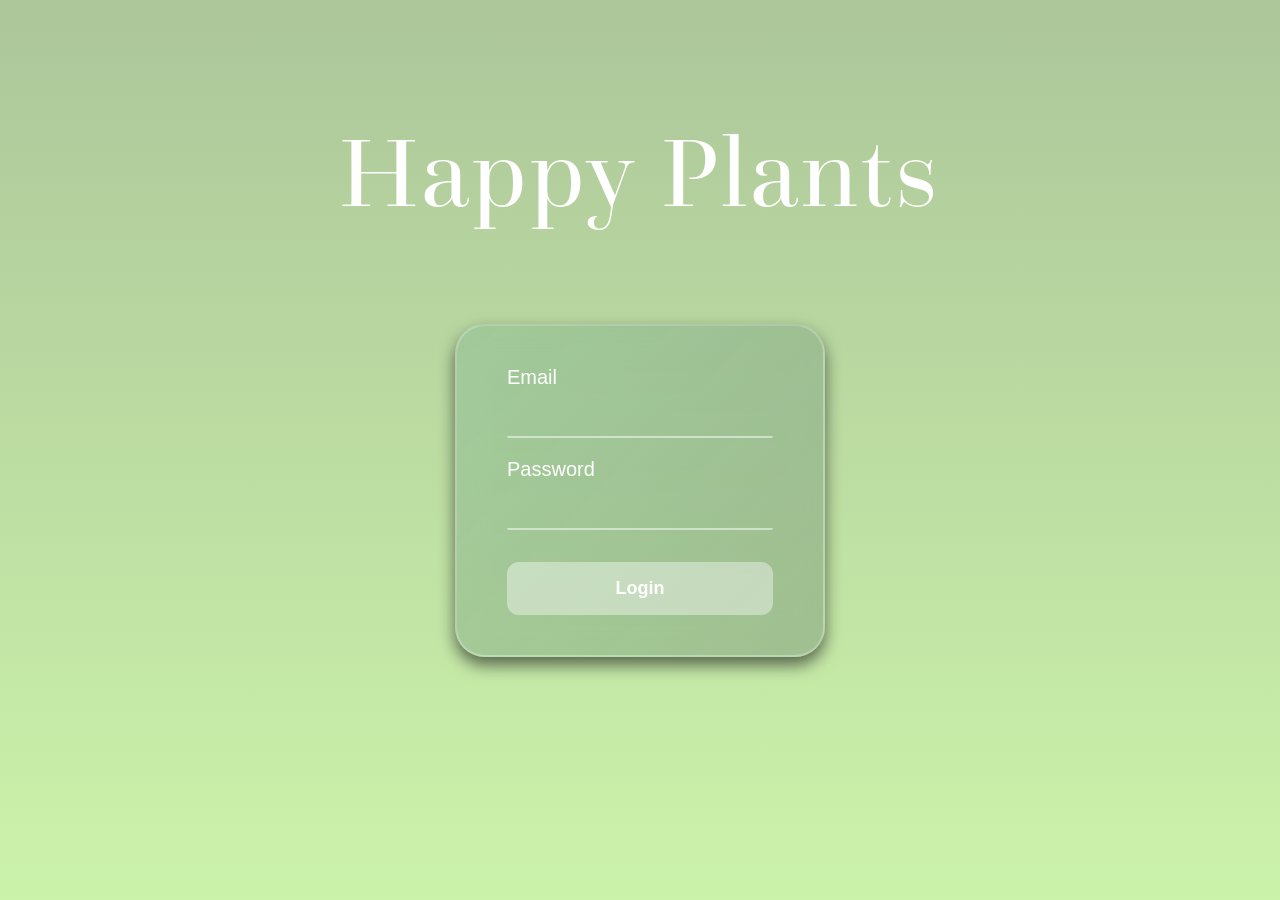
<file: PlantApp2/backend/plantapp/src/main/resources/static/index.html>
<!DOCTYPE html>
<html lang="en">
<head>
  <meta charset="UTF-8">
  <meta name="viewport" content="width=device-width, initial-scale=1.0">
  <title>Login | HappyPlants</title>
  <link rel="stylesheet" href="css/loginStyle.css">
</head>
<body>

<div class="app-title-container">
  <h1 class="app-title">Happy Plants</h1>
</div>

<div class="login-container">
  <form id="login-form" class="login-form">
    <div class="input-group">
      <label>Email</label>
      <input type="email" id="email">
    </div>
    <div class="input-group">
      <label>Password</label>
      <input type="password" id="password">
    </div>
    <button type="submit">Login</button>
  </form>
</div>

<script src="js/login.js"></script>
</body>
</html>
</file>
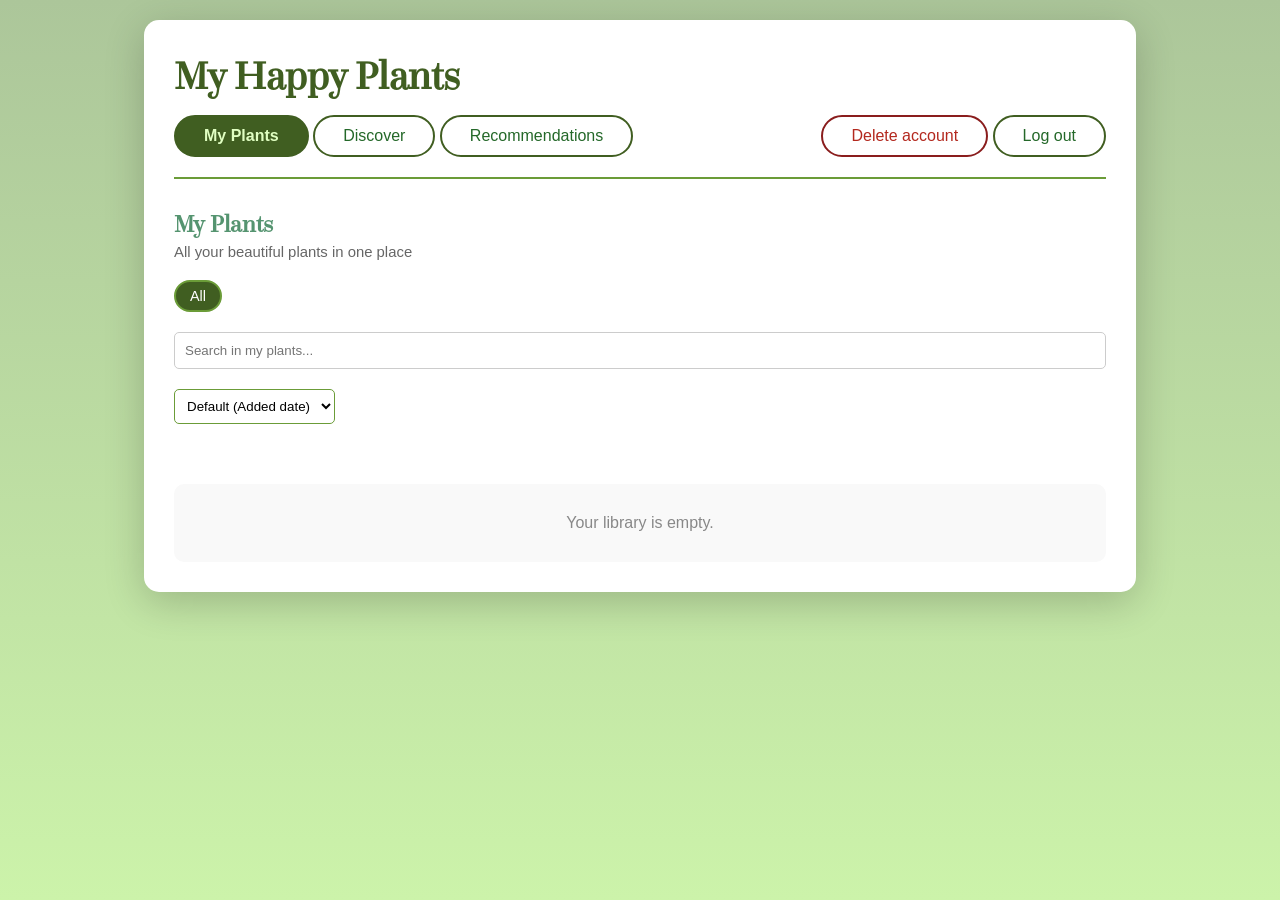
<file: PlantApp2/backend/plantapp/src/main/resources/static/app.html>
<!DOCTYPE html>
<html lang="sv">

<head >
    <meta charset="UTF-8">
    <meta name="viewport" content="width=device-width, initial-scale=1.0">
    <title>My Happy Plants</title>
    <link rel="stylesheet" href="css/style.css">
</head>

<body>
    <div class="container">
        <header>
            <h1>My Happy Plants</h1>
            <nav>
                <div>
                    <button class="nav-btn active" onclick="showSection('library')"
                            data-tooltip="View your saved plants">
                        My Plants
                    </button>
                    <button class="nav-btn" onclick="showSection('discover')"
                            data-tooltip="View all available plants">
                        Discover
                    </button>
                    <button class="nav-btn" onclick="showSection('recommended')"
                            data-tooltip="Find new plants based on your library">
                        Recommendations
                    </button>
                </div>

                <div>
                    <button id="delete-btn" class="nav-btn delete"
                            data-tooltip="Delete your account">
                        Delete account
                    </button>
                    <button id="logout-btn" class="nav-btn logout"
                            data-tooltip="Log out from your account">
                        Log out
                    </button>
                </div>

                
            </nav>
        </header>

        <main>
            <!-- DISCOVER: Browse available plants -->
            <section id="discover-section" class="hidden">
                <h2>Discover Plants</h2>
                <p class="section-description">Find plants you like and add them to your library</p>
                <div class="search-box">
                    <input type="text" id="plant-search-input" placeholder="Search by plant name (e.g. Aloe)... "
                        oninput="handleSearch()">
                    <button class="btn-search" oninput="handleSearch()">Search</button>
                </div>
                <div id="discover-grid" class="plant-grid"></div>
            </section>

            <!-- LIBRARY: User's saved plants -->
            <section id="library-section">
                <h2>My Plants</h2>
                <p class="section-description">All your beautiful plants in one place</p>
                <div id="room-tabs" class="room-tabs"></div>
                <div class="search-box">
                    <input type="text" id="library-search-input" placeholder="Search in my plants..."
                        oninput="handleLibrarySearch()">
                </div>

                <div class="library-controls">
                    <select id="sort-library-select" onchange="handleSortChange()">
                        <option value="default">Default (Added date)</option>
                        <option value="water-status">Thirstiest First 💧</option>
                        <option value="name">Name (A-Z)</option>
                    </select>
                </div>

                <div id="library-grid" class="plant-grid"></div>
                <p id="empty-library-msg" class="empty-message">
                    You have no plants yet. Go to <strong>Discover</strong> to add some! 🌿
                </p>
            </section>

            <!-- Recommendations - based on users added plants -->
            <section id="recommended-section" class="hidden">
                <h2>Recommendations</h2>
                <p class="section-description">Here you can find recommended plants based on your current plants</p>
                <div id="recommended-grid" class="plant-grid"></div>
            </section>
        </main>
    </div>

    <div id="plant-modal" class="modal hidden">
        <div class="modal-content">
            <button class="modal-close" onclick="closePlantModal()">✕</button>
            <div id="plant-info-container"></div>
        </div>
    </div>

    <div id="plant-add-modal" class="modal hidden">
        <div class="modal-content">
            <span class="close-btn" onclick="closePlantAddModal()">&times;</span>
            <h3 id="modal-plant-name">🌿 Add Plant</h3>
            <label for="modal-nickname">Would you like to add a nickname to your plant?</label>
            <input type="text" id="modal-nickname" placeholder="Add a nickname (optional)" maxlength="30">
            <label for="modal-location">Would you like to specify the  location:</label>
            <select id="modal-location">
                <option value="" selected>Select room (optional)</option>
                <option value="Living Room">Living Room</option>
                <option value="Bedroom">Bedroom</option>
                <option value="Kitchen">Kitchen</option>
                <option value="Office">Office</option>
            </select>
            <button id="modal-add-btn">Add to My Plants</button>
        </div>
    </div>

    <div id="plant-edit-modal" class="modal hidden">
        <div class="modal-content">
            <span class="close-btn" onclick="closePlantEditModal()">&times;</span>
            <h3>Edit Plant</h3>
            <label for="modal-nickname">Plant nickname:</label>
            <input type="text" id="modal-edit-nickname" placeholder="" maxlength="30">
            <label for="modal-location">Plant location:</label>
            <select id="modal-edit-location">
                <option value="" selected>Select room (optional)</option>
                <option value="Living Room">Living Room</option>
                <option value="Bedroom">Bedroom</option>
                <option value="Kitchen">Kitchen</option>
                <option value="Office">Office</option>
            </select>
            <button id="modal-edit-btn">Edit</button>
        </div>
    </div>

    <script src="js/PlantTemplate.js"></script>
    <script src="js/userPlant.js"></script>
    <script src="js/api.js"></script>
    <script src="js/app.js"></script>
</body>

</html>
</file>
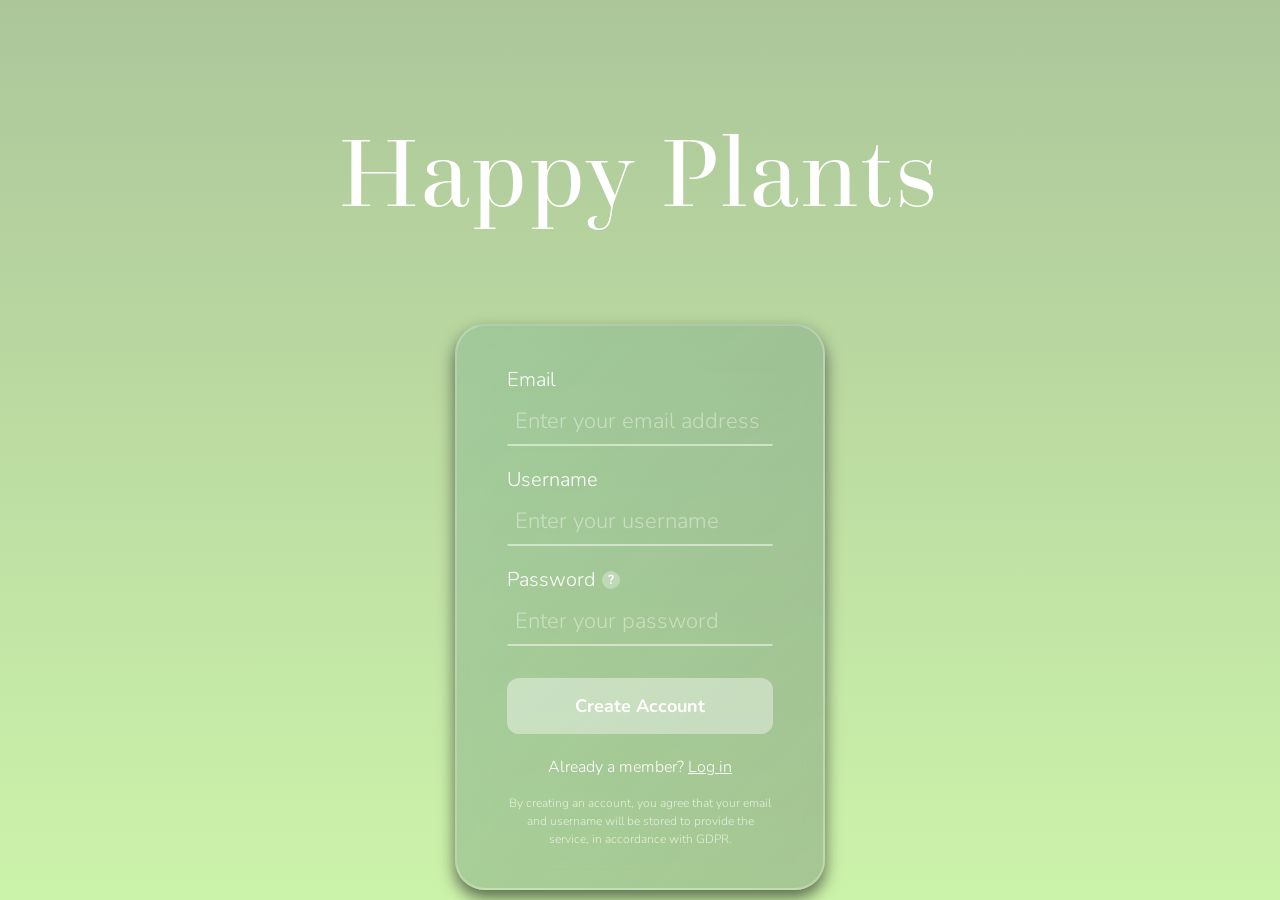
<file: PlantApp2/backend/plantapp/src/main/resources/static/register.html>
<!DOCTYPE html>
<html lang="en">

<head>
    <meta charset="UTF-8">
    <meta name="viewport" content="width=device-width, initial-scale=1.0">
    <title>Register | HappyPlants</title>
    <link rel="preconnect" href="https://fonts.googleapis.com">
    <link rel="preconnect" href="https://fonts.gstatic.com" crossorigin>
    <link href="https://fonts.googleapis.com/css2?family=Nunito:ital,wght@0,200..1000;1,200..1000&display=swap" rel="stylesheet">
    <link rel="stylesheet" href="css/loginStyle.css">
</head>

<body>
<div class="app-title-container">
    <h1 class="app-title">Happy Plants</h1>
</div>
<div class="register-container">
    <form id="register-form" class="register-form">
        <div class="input-group">
            <label for="reg-email">Email</label>
            <input type="email" id="reg-email" placeholder="Enter your email address">
        </div>
        <div class="input-group">
            <label for="reg-username">Username</label>
            <input type="text" id="reg-username" placeholder="Enter your username">
        </div>
        <div class="input-group">
            <div class="label-row">
                <label for="reg-password">Password</label>
                <span class="field-hint" data-hint="Use at least 8 characters. Include uppercase, lowercase, numbers and symbols for a stronger password.">?</span>
            </div>
            <input type="password" id="reg-password" placeholder="Enter your password">
        </div>

        <button type="submit" class="register-button">Create Account</button>

        <p class="signup-link">Already a member? <a href="index.html">Log in</a></p>

        <p class="gdpr-notice">
            By creating an account, you agree that your email and username
            will be stored to provide the service, in accordance with GDPR.
        </p>
    </form>
</div>
<p id="message"></p>
</body>
</html>

<script src="js/login.js"></script>
</file>
<file: PlantApp2/backend/plantapp/src/main/resources/static/css/loginStyle.css>
* {
    box-sizing: border-box;
    margin: 0;
    padding: 0;
    font-family: 'Nunito', sans-serif;
    font-weight: 300;
}

body {
    height: 100vh;
    display: flex;
    flex-direction: column;
    align-items: center;
    background: linear-gradient(180deg, #acc69a 0%, #ccf3aa 100%);
}


/* ---------------------------- Front Page Title -------------------------------- */


.app-title-container {
    margin-top: 12vh;
    
}

@font-face {
    font-family: 'LogoFont';
    src: url('./logo_font.otf') format('opentype');
    font-weight: normal;
    font-style: normal;
}

.app-title {
    font-family: 'LogoFont', serif;
    font-size: 100px;
    color: #ffffff;
    letter-spacing: 3px;
    
}


/* ---------------------------- Login Container -------------------------------- */


.login-container,
.register-container {
    background: linear-gradient(135deg, rgba(130, 183, 146, 0.41), rgba(104, 128, 110, 0.38));
    backdrop-filter: blur(15px);
    -webkit-backdrop-filter: blur(15px);
    border-radius: 30px;
    padding: 40px 50px;
    margin-top: 10vh;
    box-shadow: 0 8px 16px rgba(17, 17, 17, 0.6);
    border: rgba(255, 255, 255, 0.24) solid 2px;
    width: 370px;
    text-align: center;
}


/* ---------------------------- Input Fields -------------------------------- */


.input-group {
    margin-bottom: 20px;
    text-align: left;
}

.input-group label {
    display: block;
    margin-bottom: 5px;
    color: #ffffff;
    font-size: 20px;
}

.input-group input {
    width: 100%;
    border: none;
    border-bottom: 2px solid rgba(255, 255, 255, 0.5);
    border-radius: 2px;
    background: transparent;
    color: white;
    font-size: 22px;
    padding: 8px;
    caret-color: rgba(255, 255, 255, 0.44);
    transition: border-color 0.3s ease-out, box-shadow 0.3s ease-out;
}

.input-group input::placeholder {
    color: rgba(255, 255, 255, 0.41);
}

.input-group input:focus {
    border-color: #ffffff;
    box-shadow: 0 3px 0 0 white;
    outline: none;
}


/* ---------------------------- Login Button -------------------------------- */


button {
    width: 100%;
    padding: 16px;
    margin-top: 12px;
    border: none;
    border-radius: 12px;
    background: rgba(255, 255, 255, 0.4);
    color: #fff;
    font-weight: bold;
    font-size: 18px;
    cursor: pointer;
    transition: 0.3s ease;
}

button:hover {
    background: rgba(255, 255, 255, 0.76);
    color: #000;
}


/* ---------------------------- Signup Link -------------------------------- */


.signup-link {
    margin-top: 22px;
    color: #fff;
    font-size: 16px;
}

.signup-link a {
    color: #fff;
    text-decoration: underline;
    transition: 0.3s ease;
}

.signup-link a:hover {
    color: #000;
}



/*TOOLTIPS*/

/* Password hint icon on register page */
.label-row {
    display: flex;
    align-items: center;
    gap: 6px;
    margin-bottom: 5px;
}
.label-row label { margin-bottom: 0; }

.field-hint {
    display: inline-flex;
    align-items: center;
    justify-content: center;
    width: 18px;
    height: 18px;
    background: rgba(255,255,255,0.3);
    border-radius: 50%;
    color: white;
    font-size: 13px;
    font-weight: bold;
    cursor: default;
    position: relative;
    flex-shrink: 0;
    transition: background 0.2s;
}
.field-hint:hover { background: rgba(255,255,255,0.6); }

.field-hint::after {
    content: attr(data-hint);
    position: absolute;
    bottom: calc(100% + 8px);
    left: 50%;
    transform: translateX(-50%) translateY(4px);
    background: rgba(30, 50, 15, 0.93);
    color: #fff;
    font-size: 0.88em;
    font-weight: normal;
    padding: 7px 11px;
    border-radius: 7px;
    white-space: normal;
    width: 210px;
    text-align: center;
    pointer-events: none;
    opacity: 0;
    transition: opacity 0.18s ease, transform 0.18s ease;
    transition-delay: 0.2s;
    z-index: 9999;
}
.field-hint::before {
    content: '';
    position: absolute;
    bottom: calc(100% + 2px);
    left: 50%;
    transform: translateX(-50%) translateY(4px);
    border: 5px solid transparent;
    border-top-color: rgba(30, 50, 15, 0.93);
    pointer-events: none;
    opacity: 0;
    transition: opacity 0.18s ease, transform 0.18s ease;
    transition-delay: 0.2s;
    z-index: 9999;
}
.field-hint:hover::after,
.field-hint:hover::before {
    opacity: 1;
    transform: translateX(-50%) translateY(0);
}

/* GDPR notice */
.gdpr-notice {
    margin-top: 16px;
    color: rgba(255,255,255,0.7);
    font-size: 12px;
    text-align: center;
    line-height: 1.5;
}
</file>
<file: PlantApp2/backend/plantapp/src/main/resources/static/css/style.css>
* {
    margin: 0;
    padding: 0;
    box-sizing: border-box;
}

body {
    font-family: 'Segoe UI', Tahoma, Geneva, Verdana, sans-serif;
    background: linear-gradient(180deg, #acc69a 0%, #ccf3aa 100%);
    min-height: 100vh;
    padding: 20px;
}

@font-face {
    font-family: 'LogoFont';
    src: url('./logo_font.otf') format('opentype');
    font-weight: normal;
    font-style: normal;
}

.container {
    max-width: 80%;
    margin: 0 auto;
    background: white;
    border-radius: 15px;
    padding: 30px;
    box-shadow: 0 10px 40px rgba(0,0,0,0.2);
}

header {
    text-align: left;
    margin-bottom: 30px;
    border-bottom: 2px solid #6b9c38;
    padding-bottom: 20px;

    /*
    background-image: url('../background.jpg');
    background-size: cover;
    background-position: center;
    */

}

h1 {
    font-family: 'LogoFont', serif;
    color: #405e21;
    font-size: 2.5em;
    margin-bottom: 15px;
}

nav {
    display: flex;
    justify-content: space-between;
    gap: 10px;
}

.nav-btn {
    padding: 10px 28px;
    border: 2px solid #405e21;
    background: transparent;
    color: #246829;
    border-radius: 25px;
    font-size: 1em;
    cursor: pointer;
    transition: all 0.2s ease;
}

.nav-btn:hover {
    background: #405e21;
    color: #ffffff;
}

.nav-btn.active {
    background: #405e21;
    color: #e0ffc2;
    font-weight: bold;
}

.settings {
    margin-left: auto;
}

.delete{
    border: 2px solid #8a1d1d;
    background: transparent;
    color: #b3281e;
}

.delete:hover {
    background: #8a1d1d
}

h2 {
    font-family: 'LogoFont', serif;
    color: #559470;
    margin-bottom: 5px;
    font-size: 1.5em;
}

.section-description {
    color: #666;
    margin-bottom: 20px;
    font-size: 0.93em;
}



.hidden {
    display: none;
}

.empty-message {
    text-align: center;
    color: #888;
    margin-top: 40px;
    padding: 30px;
    background: #f9f9f9;
    border-radius: 10px;
}

/* plant grid and cards */
.plant-grid {
    display: grid;
    grid-template-columns: repeat(auto-fill, minmax(250px, 1fr));
    gap: 20px;
}

.plant-count {
    grid-area: count;
    text-align: center;
    margin: 5px 0;
    font-size: 0.9rem;
    color: #666;
}

.plant-card {
    background: #f8f9fa;
    padding: 20px;
    border-radius: 12px;
    border-left: 1px solid #b3baab;
    overflow: hidden;
    box-shadow: 0 2px 5px rgba(0,0,0,0.1);
    display: flex;
    flex-direction: column;
    gap: 6px;
    position: relative;
    border: none;
}

.plant-card h3 {
    color: #405e21;
    margin-bottom: 4px;
    font-size: 1.15em;
}

.plant-card p {
    color: #555;
    font-size: 0.92em;
}

.plant-card.needs-water {
    border-left-color: #d44;
}

.plant-card img {
    width: 100%;
    height: 200px;
    object-fit: cover;
    display: block;
}

.no-image {
    width: 120px;
    height: 120px;
    background-color: silver;
    border-radius: 50%;
    border: 3px solid #6b9c38;
}

/* buttons */
.card-btn-row {
    display: flex;
    gap: 8px;
    margin-top: 10px;
}

/* + Add (discover) */
.btn-add {
    flex-grow: 1;
    padding: 10px;
    background: #405e21;
    color: white;
    border: none;
    border-radius: 8px;
    font-size: 0.95em;
    cursor: pointer;
    transition: background 0.2s;
}

.btn-add:hover {
    background: #de750b;
}

/* Already added (disabled) */
.btn-added {
    flex-grow: 1;
    padding: 10px;
    background: #c8e6c9;
    color: #405e21;
    border: none;
    border-radius: 8px;
    font-size: 0.95em;
    font-weight: 600;
    cursor: default;
}

/* Grid Toggle */
.btn-toggle-grid {
    position: relative;
    
flex-grow: 1;
    padding: 10px;
    background: #c8e6c9;
    color: #e0ffc2;
    border: none;
    border-radius: 8px;
    font-size: 0.95em;
    font-weight: 600;
    cursor: pointer;
    margin-bottom: 18px;
}

.btn-toggle-grid:hover {
    color: #ffffff;
}

/* Water button */
.btn-water {
    flex-grow: 1;
    padding: 10px;
    background: #1565c0;
    color: white;
    border: none;
    border-radius: 8px;
    font-size: 0.93em;
    cursor: pointer;
    transition: background 0.2s;
}

.btn-water:hover {
    background: #0d47a1;
}

/* Remove button */
.btn-remove {
    padding: 10px 14px;
    background: #d44;
    color: white;
    border: none;
    border-radius: 8px;
    font-size: 0.93em;
    cursor: pointer;
    transition: background 0.2s;
}

.btn-remove:hover {
    background: #b33;
}

/*progress bar */
.progress-container {
    margin: 8px 0 4px 0;
}

.progress-bar {
    width: 100%;
    height: 10px;
    background: #e0e0e0;
    border-radius: 5px;
    overflow: hidden;
}

.progress-fill {
    height: 100%;
    border-radius: 5px;
    transition: width 0.4s ease;
}

.water-status {
    font-size: 0.87em;
    color: #555;
    margin-top: 4px;
    font-weight: 500;
}

.water-status.urgent {
    color: #d44;
    font-weight: bold;
}

.last-watered {
    font-size: 0.82em;
    color: #999;
}

@media (max-width: 600px) {
    h1 { font-size: 1.7em; }

    .plant-grid {
        grid-template-columns: 1fr;
    }

    .container {
        padding: 18px;
    }
}

/* Card */
.card-menu {
    position: absolute;
    top: 8px;
    right: 8px;
    z-index: 999 !important;
}

.menu-btn {
    position: absolute;
    background: none;
    border: none;
    font-size: 20px;
    cursor: pointer;
    top: 8px;
    right: 8px;
}

.menu-dropdown {
    position: absolute;
    right: 0;
    top: 28px;
    display: none;
    background: white;
    border-radius: 6px;
    box-shadow: 0 4px 12px rgba(0,0,0,0.15);
    overflow: hidden;
}

.menu-dropdown button {
    display: block;
    width: 100%;
    padding: 8px 12px;
    border: none;
    background: white;
    text-align: left;
    cursor: pointer;
}

.menu-dropdown button:hover {
    background: #f2f2f2;
}

.menu-dropdown.open {
    display: block;
}
.search-box {
    margin: 20px 0;
    display: flex;
    gap: 10px;
}

.search-box input {
    flex: 1;
    padding: 10px;
    border: 1px solid #ccc;
    border-radius: 5px;
}

.btn-search {
    background-color: #6b9c38;
    color: white;
    border: none;
    padding: 10px 20px;
    border-radius: 5px;
    cursor: pointer;
}

.plant-card.custom-layout {
    display: flex;
    flex-direction: column;
    align-items: center;
    text-align: center;

    gap: 10px;
    padding: 20px;

    background: #fff;
    border-radius: 15px;
    box-shadow: 0 4px 12px rgba(0,0,0,0.1);
}
.plant-link {
    cursor: pointer;
    position: relative;
    transition: color 0.25s ease, transform 0.2s ease;
}

.plant-link::after {
    content: "";
    position: absolute;
    left: 0;
    bottom: -4px;
    width: 0%;
    height: 2px;
    background-color: #6b9c38;
    transition: width 0.25s ease;
}

.plant-link:hover {
    color: #6b9c38;
    transform: translateY(-2px);
}

.plant-link:hover::after {
    width: 100%;
}
.plant-title {
    grid-area: header;
    text-align: center;
    margin-bottom: 5px;
    font-size: 1.4em;
}

.plant-image-container {
    grid-area: image;
    display: flex;
    justify-content: center;
}

.plant-image-container img, .no-image {
    width: 120px;
    height: 120px;
    border-radius: 50%;
    object-fit: cover;
    border: 3px solid #6b9c38;
}

.plant-details {
    grid-area: details;
    text-align: left;
    font-size: 0.85em;
    border-left: 2px solid #eee;
    padding-left: 15px;
}

.plant-card.custom-layout .card-btn-row {
    grid-area: footer;
    width: 100%;
}
/*Library Sorting*/
.library-controls {
    margin-bottom: 20px;
    display: flex;
    justify-content: flex-start;
}

#sort-library-select {
    padding: 8px;
    border-radius: 5px;
    border: 1px solid #6b9c38;
    background-color: white;
    cursor: pointer;
}
/* plant Information page */
.info-wrapper {
    max-width: 900px;
    margin: 40px auto;
    padding: 20px;
}

.btn-back {
    background-color: white;
    border: 2px solid #6b9c38;
    color: #4a7c3c;
    padding: 10px 20px;
    border-radius: 10px;
    font-size: 14px;
    font-weight: 500;
    cursor: pointer;
    transition: all 0.25s ease;
    box-shadow: 0 4px 10px rgba(0,0,0,0.05);
    margin-bottom: 20px;
}

.btn-back:hover {
    background-color: #6b9c38;
    color: white;
    transform: translateY(-2px);
    box-shadow: 0 6px 14px rgba(0,0,0,0.1);
}
.btn-back:active {
    transform: translateY(0);
}

.plant-info-card {
    background: white;
    border-radius: 18px;
    padding: 30px;
    box-shadow: 0 10px 30px rgba(0,0,0,0.08);
    animation: fadeIn 0.4s ease-in-out;
}

.info-header {
    margin-bottom: 25px;
}

.info-title {
    font-size: 28px;
    margin-bottom: 5px;
    color: #2e5e2e;
    position: relative;
    transition: color 0.25s ease;
}

.info-scientific {
    font-style: italic;
    color: #777;
}

.info-body {
    display: flex;
    gap: 40px;
    align-items: flex-start;
}

.info-image img {
    width: 320px;
    border-radius: 16px;
    object-fit: cover;
    box-shadow: 0 8px 20px rgba(0,0,0,0.1);
}

.info-details {
    flex: 1;
    display: flex;
    flex-direction: column;
    gap: 18px;
}

.info-item {
    background: #f5f8f3;
    padding: 15px 18px;
    border-radius: 12px;
    display: flex;
    flex-direction: column;
    font-size: 15px;
}

.label {
    font-weight: 600;
    color: #4a7c3c;
}

.loading-text {
    text-align: center;
    color: #888;
}

/* Responsive */
@media (max-width: 768px) {
    .info-body {
        flex-direction: column;
    }

    .info-image img {
        width: 100%;
    }
}

/* Modal for information */
.modal {
    position: fixed;
    inset: 0;
    background: rgba(0,0,0,0.5);
    display: flex;
    justify-content: center;
    align-items: center;
}

.modal.hidden {
    display: none;
}

.modal-content {
    background: white;
    padding: 30px;
    border-radius: 16px;
    width: 600px;
    max-height: 80vh;
    overflow-y: auto;
    position: relative;
    animation: fadeIn 0.3s ease-in-out;
}

.modal-close {
    position: absolute;
    top: 15px;
    right: 20px;
    background: none;
    border: none;
    font-size: 22px;
    cursor: pointer;
}

.modal-close:hover {
    color: #d44;
    transform: scale(1.1);
}


/* Animation */
@keyframes fadeIn {
    from { opacity: 0; transform: translateY(8px); }
    to { opacity: 1; transform: translateY(0); }
}
.info-title:hover::after {
    width: 100%;
}

#plant-info-container {
    position: relative;
    overflow: hidden;
}

/* TOOLTIPS */
[data-tooltip] { position: relative; }

[data-tooltip]::after {
    content: attr(data-tooltip);
    position: absolute;
    bottom: calc(100% + 8px);
    left: 50%;
    transform: translateX(-50%) translateY(4px);
    background: rgba(40, 60, 20, 0.92);
    color: #fff;
    font-size: 0.78em;
    white-space: normal;
    padding: 6px 10px;
    border-radius: 6px;
    pointer-events: none;
    opacity: 0;
    transition: opacity 0.18s ease, transform 0.18s ease;
    transition-delay: 0.4s;
    z-index: 9999;
    max-width: 220px;
    text-align: center;
}

[data-tooltip]::before {
    content: '';
    position: absolute;
    bottom: calc(100% + 2px);
    left: 50%;
    transform: translateX(-50%) translateY(4px);
    border: 5px solid transparent;
    border-top-color: rgba(40, 60, 20, 0.92);
    pointer-events: none;
    opacity: 0;
    transition: opacity 0.18s ease, transform 0.18s ease;
    transition-delay: 0.4s;
    z-index: 9999;
}

[data-tooltip]:hover::after,
[data-tooltip]:hover::before {
    opacity: 1;
    transform: translateX(-50%) translateY(0);
}

/*BUTTON SPINNER*/
.btn-spinner {
    display: inline-block;
    width: 14px;
    height: 14px;
    border: 2px solid rgba(255,255,255,0.4);
    border-top-color: white;
    border-radius: 50%;
    animation: spin 0.6s linear infinite;
    vertical-align: middle;
    margin-right: 6px;
}

@keyframes spin {
    to { transform: rotate(360deg); }
}

section { position: relative; }

/* Add Plant/Edit Modal */

#plant-add-modal, #plant-edit-modal {
    position: fixed;
    inset: 0;
    background: rgba(0,0,0,0.45);
    backdrop-filter: blur(3px);
    display: flex;
    justify-content: center;
    align-items: center;
    z-index: 2000;
}

#plant-add-modal.hidden, #plant-edit-modal.hidden {
    display: none;
}

#plant-add-modal .modal-content, #plant-edit-modal .modal-content {
    width: 420px;
    max-width: 90%;
    background: white;
    border-radius: 18px;
    padding: 30px 28px 28px 28px;
    box-shadow: 0 12px 40px rgba(0,0,0,0.18);
    position: relative;
    animation: modalPop 0.25s ease;
}

/* close button */
#plant-add-modal .close-btn, #plant-edit-modal .close-btn {
    position: absolute;
    right: 16px;
    top: 14px;
    font-size: 22px;
    cursor: pointer;
    color: #777;
    transition: all 0.2s ease;
}

#plant-add-modal .close-btn:hover, #plant-edit-modal .close-btn:hover {
    color: #d44;
    transform: scale(1.15);
}

/* title */
#plant-add-modal h3, #plant-edit-modal h3  {
    font-family: 'LogoFont', serif;
    color: #405e21;
    font-size: 1.5em;
    margin-bottom: 15px;
}

/* label */
#plant-add-modal label, #plant-edit-modal label {
    display: block;
    font-size: 0.9em;
    margin-bottom: 6px;
    color: #555;
}

/* Room Tabs */

.room-tabs {
    display: flex;
    gap: 10px;
    margin-bottom: 15px;
    flex-wrap: wrap;
}

.room-tab {
    padding: 6px 14px;
    border-radius: 20px;
    border: 2px solid #6b9c38;
    background: white;
    color: #405e21;
    cursor: pointer;
    font-size: 0.9em;
    transition: all 0.2s ease;
}

.room-tab:hover {
    background: #6b9c38;
    color: white;
}

.room-tab.active {
    background: #405e21;
    color: white;
}

#modal-nickname, #modal-edit-nickname {
    width: 100%;
    padding: 10px 12px;
    margin-bottom: 20px;
    border-radius: 10px;
    border: 2px solid #6b9c38;
    background: #f9f9f9;
    color: #405e21;
    font-size: 0.95em;
    transition: all 0.2s ease;
    appearance: none;
    -webkit-appearance: none;
    -moz-appearance: none;
    cursor: pointer;
}

#modal-location:focus, #modal-edit-location:focus {
    outline: none;
    border-color: #6b9c38;
    box-shadow: 0 0 0 2px rgba(107,156,56,0.15);
}

#modal-nickname:focus, #modal-edit-nickname:focus {
    outline: none;
    border-color: #6b9c38;
    box-shadow: 0 0 0 2px rgba(107,156,56,0.15);
}

/* add button */
#modal-add-btn, #modal-edit-btn {
    width: 100%;
    padding: 12px;
    border: none;
    border-radius: 10px;
    background: #405e21;
    color: white;
    font-size: 0.95em;
    font-weight: 600;
    cursor: pointer;
    transition: all 0.2s ease;
}

#modal-add-btn:hover, #modal-edit-btn:hover {
    background: #6b9c38;
    transform: translateY(-1px);
    box-shadow: 0 4px 10px rgba(0,0,0,0.15);
}

#modal-add-btn:active, #modal-edit-btn:active {
    transform: translateY(0);
}

/* animation */
@keyframes modalPop {
    from {
        opacity: 0;
        transform: translateY(15px) scale(0.96);
    }
    to {
        opacity: 1;
        transform: translateY(0) scale(1);
    }
}

#modal-location, #modal-edit-location {
    width: 100%;
    padding: 10px 12px;
    margin-bottom: 20px;
    border-radius: 10px;
    border: 2px solid #6b9c38;
    background: #f9f9f9;
    color: #405e21;
    font-size: 0.95em;
    transition: all 0.2s ease;
    appearance: none;
    -webkit-appearance: none;
    -moz-appearance: none;
    cursor: pointer;
}

#modal-location:focus, #modal-edit-location:focus {
    outline: none;
    border-color: #405e21;
    box-shadow: 0 0 0 3px rgba(64,94,33,0.2);
    background: #fff;
}

#modal-location-wrapper, #modal-edit-location-wrapper {
    position: relative;
}

#modal-location-wrapper::after, #modal-edit-location-wrapper::after {
    content: '▾';
    position: absolute;
    right: 14px;
    top: 50%;
    transform: translateY(-50%);
    color: #405e21;
    pointer-events: none;
    font-size: 0.9em;
}

#modal-plant-nickname {
    width: 100%;
    padding: 10px 12px;
    margin-bottom: 20px;
    border-radius: 10px;
    border: 2px solid #6b9c38;
    background: #f9f9f9;
    color: #405e21;
    font-size: 0.95em;
    transition: all 0.2s ease;
}

#modal-plant-nickname:focus {
    outline: none;
    border-color: #405e21;
    box-shadow: 0 0 0 3px rgba(64,94,33,0.2);
    background: #fff;
}
/* Toast container*/
.toast-container {
    position: fixed;
    bottom: 30px;
    left: 50%;
    transform: translateX(-50%);
    z-index: 9999;
}

.toast-message {
    background-color: #333;
    color: #fff;
    padding: 12px 25px;
    border-radius: 30px;
    box-shadow: 0 4px 15px rgba(0,0,0,0.3);
    margin-bottom: 10px;
    animation: fadeInOut 3s forwards;
    display: flex;
    align-items: center;
    gap: 10px;
}

@keyframes fadeInOut {
    0% { opacity: 0; transform: translateY(20px); }
    15% { opacity: 1; transform: translateY(0); }
    85% { opacity: 1; transform: translateY(0); }
    100% { opacity: 0; transform: translateY(-20px); }
}
</file>
